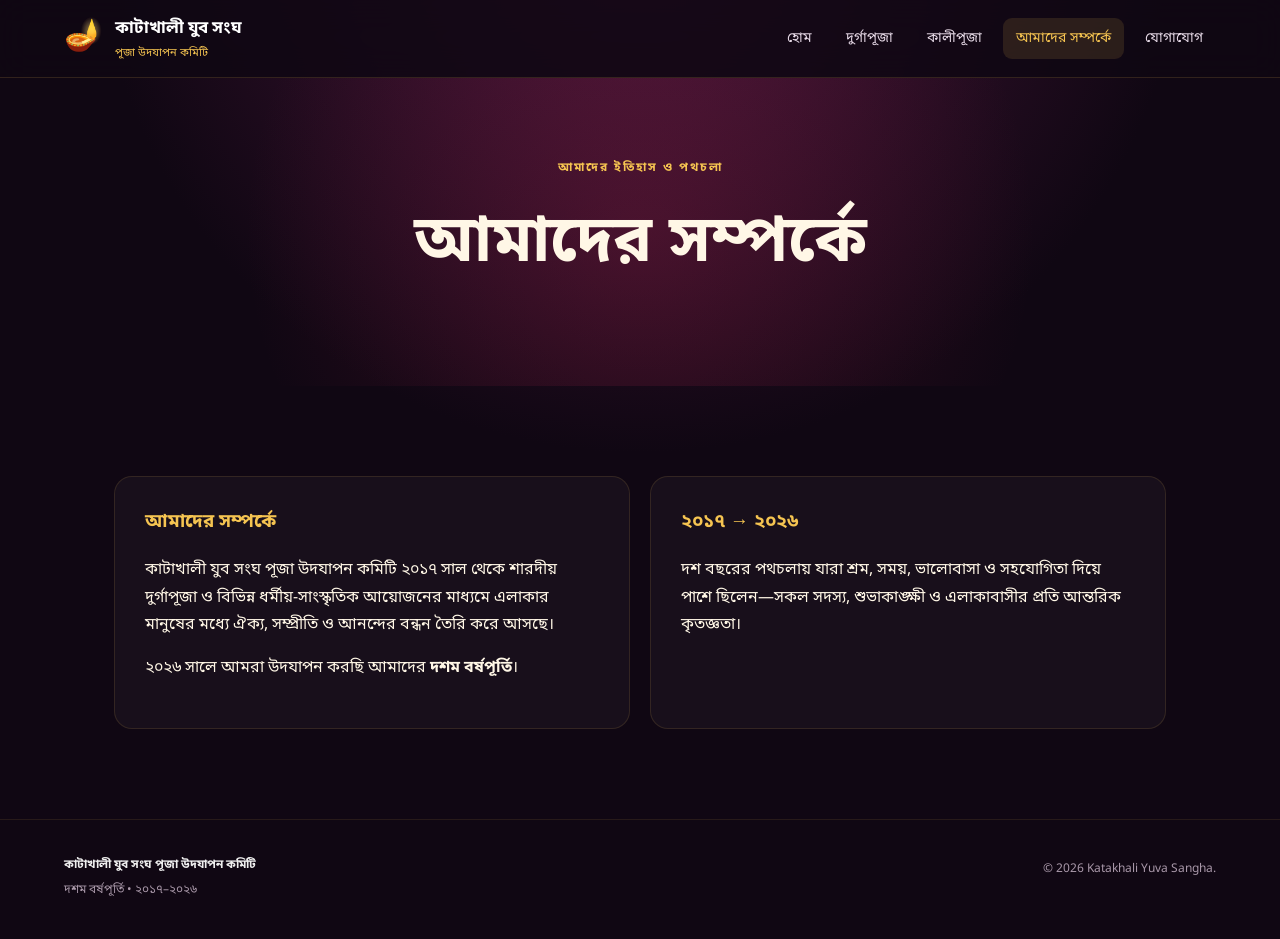
<file: about.html>
<!DOCTYPE html><html lang="bn"><head><meta charset="UTF-8"><meta name="viewport" content="width=device-width,initial-scale=1.0"><meta name="description" content="আমাদের সম্পর্কে — কাটাখালী যুব সংঘ পূজা উদযাপন কমিটি"><title>আমাদের সম্পর্কে | কাটাখালী যুব সংঘ</title><link rel="stylesheet" href="style.css"></head><body>
<header class="site-header"><a class="brand" href="index.html"><span>🪔</span><div><strong>কাটাখালী যুব সংঘ</strong><small>পূজা উদযাপন কমিটি</small></div></a><button class="menu-toggle">☰</button><nav><a class="" href="index.html">হোম</a><a class="" href="durga-puja.html">দুর্গাপূজা</a><a class="" href="kali-puja.html">কালীপূজা</a><a class="active" href="about.html">আমাদের সম্পর্কে</a><a class="" href="contact.html">যোগাযোগ</a></nav></header>
<main><section class="page-hero"><p class="eyebrow">আমাদের ইতিহাস ও পথচলা</p><h1>আমাদের সম্পর্কে</h1></section><section class="section"><div class="info-grid"><div class="info-card"><h3>আমাদের সম্পর্কে</h3><p>কাটাখালী যুব সংঘ পূজা উদযাপন কমিটি ২০১৭ সাল থেকে শারদীয় দুর্গাপূজা ও বিভিন্ন ধর্মীয়-সাংস্কৃতিক আয়োজনের মাধ্যমে এলাকার মানুষের মধ্যে ঐক্য, সম্প্রীতি ও আনন্দের বন্ধন তৈরি করে আসছে।</p><p>২০২৬ সালে আমরা উদযাপন করছি আমাদের <strong>দশম বর্ষপূর্তি</strong>।</p></div><div class="info-card"><h3>২০১৭ → ২০২৬</h3><p>দশ বছরের পথচলায় যারা শ্রম, সময়, ভালোবাসা ও সহযোগিতা দিয়ে পাশে ছিলেন—সকল সদস্য, শুভাকাঙ্ক্ষী ও এলাকাবাসীর প্রতি আন্তরিক কৃতজ্ঞতা।</p></div></div></section></main>
<footer><div><strong>কাটাখালী যুব সংঘ পূজা উদযাপন কমিটি</strong><p>দশম বর্ষপূর্তি • ২০১৭–২০২৬</p></div><p>© <span id="year"></span> Katakhali Yuva Sangha.</p></footer><script src="script.js"></script></body></html>
</file>
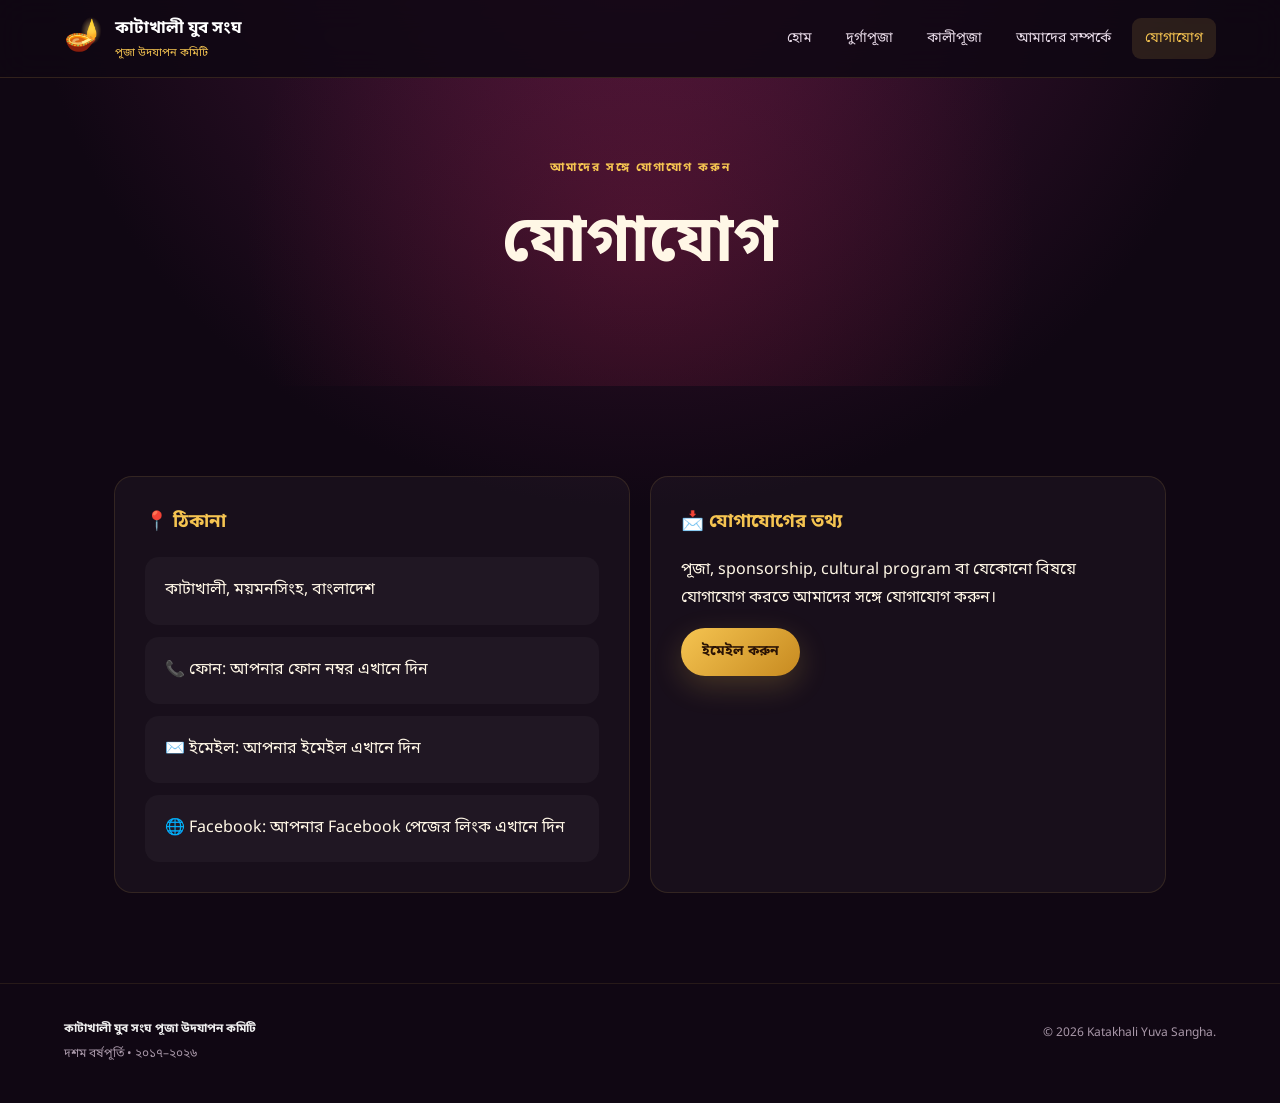
<file: contact.html>
<!DOCTYPE html><html lang="bn"><head><meta charset="UTF-8"><meta name="viewport" content="width=device-width,initial-scale=1.0"><meta name="description" content="যোগাযোগ — কাটাখালী যুব সংঘ পূজা উদযাপন কমিটি"><title>যোগাযোগ | কাটাখালী যুব সংঘ</title><link rel="stylesheet" href="style.css"></head><body>
<header class="site-header"><a class="brand" href="index.html"><span>🪔</span><div><strong>কাটাখালী যুব সংঘ</strong><small>পূজা উদযাপন কমিটি</small></div></a><button class="menu-toggle">☰</button><nav><a class="" href="index.html">হোম</a><a class="" href="durga-puja.html">দুর্গাপূজা</a><a class="" href="kali-puja.html">কালীপূজা</a><a class="" href="about.html">আমাদের সম্পর্কে</a><a class="active" href="contact.html">যোগাযোগ</a></nav></header>
<main><section class="page-hero"><p class="eyebrow">আমাদের সঙ্গে যোগাযোগ করুন</p><h1>যোগাযোগ</h1></section><section class="section"><div class="info-grid"><div class="info-card"><h3>📍 ঠিকানা</h3><div class="contact-list"><div class="contact-item">কাটাখালী, ময়মনসিংহ, বাংলাদেশ</div><div class="contact-item">📞 ফোন: আপনার ফোন নম্বর এখানে দিন</div><div class="contact-item">✉️ ইমেইল: আপনার ইমেইল এখানে দিন</div><div class="contact-item">🌐 Facebook: আপনার Facebook পেজের লিংক এখানে দিন</div></div></div><div class="info-card"><h3>📩 যোগাযোগের তথ্য</h3><p>পূজা, sponsorship, cultural program বা যেকোনো বিষয়ে যোগাযোগ করতে আমাদের সঙ্গে যোগাযোগ করুন।</p><a class="btn primary" href="mailto:your@email.com">ইমেইল করুন</a></div></div></section></main>
<footer><div><strong>কাটাখালী যুব সংঘ পূজা উদযাপন কমিটি</strong><p>দশম বর্ষপূর্তি • ২০১৭–২০২৬</p></div><p>© <span id="year"></span> Katakhali Yuva Sangha.</p></footer><script src="script.js"></script></body></html>
</file>
<file: style.css>
@import url('https://fonts.googleapis.com/css2?family=Noto+Sans+Bengali:wght@400;500;600;700;800&family=Playfair+Display:wght@600;700&display=swap');
:root{--bg:#100713;--card:#1c0d20;--gold:#f5c451;--cream:#fff7e6;--muted:#c9b8c9;--red:#9f2047;--max:1180px}
*{box-sizing:border-box}html{scroll-behavior:smooth}body{margin:0;background:radial-gradient(circle at 50% -10%,#4b163b 0,#100713 45%);color:var(--cream);font-family:"Noto Sans Bengali",sans-serif;line-height:1.7}a{text-decoration:none;color:inherit}.site-header{height:78px;display:flex;align-items:center;justify-content:space-between;padding:0 5%;position:sticky;top:0;z-index:20;background:rgba(16,7,19,.86);backdrop-filter:blur(16px);border-bottom:1px solid rgba(245,196,81,.15)}.brand{display:flex;align-items:center;gap:12px}.brand>span{font-size:31px}.brand strong{display:block;font-size:17px;color:#fff}.brand small{display:block;color:var(--gold);font-size:11px}nav{display:flex;gap:8px}nav a{padding:9px 13px;border-radius:9px;color:#e8dbe8;font-size:14px}nav a:hover,nav a.active{background:rgba(245,196,81,.12);color:var(--gold)}.menu-toggle{display:none;background:none;border:0;color:white;font-size:28px}.hero{min-height:calc(100vh - 78px);display:grid;place-items:center;text-align:center;position:relative;overflow:hidden;padding:70px 20px;background:linear-gradient(180deg,rgba(41,11,42,.2),rgba(16,7,19,.9)),radial-gradient(circle at 50% 45%,rgba(164,40,82,.35),transparent 40%)}.hero-content{position:relative;z-index:3;animation:rise 1.1s ease both}.eyebrow{color:var(--gold);letter-spacing:2px;text-transform:uppercase;font-size:12px;font-weight:700;margin:0 0 12px}.hero h1{font-family:"Playfair Display","Noto Sans Bengali",serif;font-size:clamp(48px,9vw,105px);line-height:1;margin:0;background:linear-gradient(90deg,#fff4c4,#f5c451,#fff);background-size:200%;-webkit-background-clip:text;color:transparent;animation:shine 4s linear infinite}.years{font-size:clamp(28px,5vw,58px);color:#fff;margin:12px 0;font-weight:700}.years span{color:var(--gold)}.hero-text{color:#d9cbd9;font-size:17px}.hero-actions{display:flex;gap:12px;justify-content:center;margin-top:28px}.btn{display:inline-block;padding:12px 21px;border-radius:999px;font-weight:700;font-size:14px;transition:.25s}.btn:hover{transform:translateY(-2px)}.primary{background:linear-gradient(135deg,#f5c451,#c78a20);color:#2a1305;box-shadow:0 10px 30px rgba(245,196,81,.2)}.ghost{border:1px solid rgba(245,196,81,.5);color:var(--gold)}.hero-lotus{position:absolute;font-size:500px;line-height:1;color:#f5c451;opacity:.035;animation:spin 30s linear infinite}.section{max-width:var(--max);margin:auto;padding:90px 5%}.section-head{text-align:center;max-width:760px;margin:0 auto 42px}.section h2{font-family:"Playfair Display","Noto Sans Bengali",serif;font-size:clamp(30px,5vw,52px);line-height:1.2;margin:0 0 12px}.section-head>p:last-child{color:var(--muted)}.stats{display:grid;grid-template-columns:repeat(3,1fr);gap:15px}.stats div{padding:26px;text-align:center;border:1px solid rgba(245,196,81,.12);border-radius:18px;background:rgba(255,255,255,.025)}.stats b{display:block;color:var(--gold);font-size:30px}.stats span{color:var(--muted);font-size:13px}.year-grid{display:grid;grid-template-columns:repeat(5,1fr);gap:14px}.year-card{position:relative;border-radius:16px;overflow:hidden;aspect-ratio:1.2;border:1px solid rgba(245,196,81,.12);background:#201024}.year-card img{width:100%;height:100%;object-fit:cover;display:block;transition:.5s;opacity:.8}.year-card span{position:absolute;left:0;right:0;bottom:0;padding:35px 12px 12px;background:linear-gradient(transparent,rgba(10,3,12,.95));font-weight:800}.year-card:hover img{transform:scale(1.07);opacity:1}.year-card.featured{border-color:rgba(245,196,81,.65);box-shadow:0 0 30px rgba(245,196,81,.12)}.celebrate{max-width:1100px;margin:30px auto 90px;border:1px solid rgba(245,196,81,.2);border-radius:24px;background:linear-gradient(135deg,rgba(145,28,66,.3),rgba(245,196,81,.06));display:flex;align-items:center;justify-content:space-between;gap:30px}.celebrate h2{font-size:35px}footer{padding:35px 5%;border-top:1px solid rgba(245,196,81,.1);display:flex;justify-content:space-between;gap:20px;color:#a998a9;font-size:12px}footer strong{color:#eee}footer p{margin:4px 0}.page-hero{padding:80px 5%;text-align:center;background:radial-gradient(circle,rgba(159,32,71,.28),transparent 60%)}.page-hero h1{font-size:clamp(38px,6vw,65px);margin:5px 0}.year-section{padding:50px 0;border-top:1px solid rgba(245,196,81,.1)}.year-section h2{font-size:34px;margin:0}.year-section .label{color:var(--gold);font-weight:700}.photo-grid{display:grid;grid-template-columns:repeat(3,1fr);gap:14px;margin-top:20px}.photo-grid img{width:100%;aspect-ratio:4/3;object-fit:cover;border-radius:14px;border:1px solid rgba(245,196,81,.1)}.info-grid{display:grid;grid-template-columns:repeat(2,1fr);gap:20px}.info-card{padding:30px;border-radius:18px;background:rgba(255,255,255,.035);border:1px solid rgba(245,196,81,.12)}.info-card h3{color:var(--gold);margin-top:0}.contact-list{display:grid;gap:12px}.contact-item{padding:20px;border-radius:14px;background:rgba(255,255,255,.035)}#fireworks{position:fixed;inset:0;pointer-events:none;z-index:30;overflow:hidden}.spark{position:absolute;width:4px;height:4px;border-radius:50%;background:#ffd76a;box-shadow:0 0 8px #ffd76a;animation:explode 1.4s ease-out forwards}@keyframes explode{0%{transform:translate(0,0) scale(1);opacity:1}100%{transform:translate(var(--x),var(--y)) scale(0);opacity:0}}@keyframes rise{from{opacity:0;transform:translateY(25px)}to{opacity:1;transform:none}}@keyframes shine{to{background-position:200%}}@keyframes spin{to{transform:rotate(360deg)}}@media(max-width:850px){nav{display:none;position:absolute;top:78px;left:0;right:0;padding:15px;background:#160a19;flex-direction:column;border-bottom:1px solid rgba(245,196,81,.15)}nav.open{display:flex}.menu-toggle{display:block}.year-grid{grid-template-columns:repeat(2,1fr)}.stats,.info-grid{grid-template-columns:1fr}.photo-grid{grid-template-columns:repeat(2,1fr)}.celebrate,footer{flex-direction:column}.section{padding:65px 5%}}@media(max-width:480px){.hero{min-height:calc(100vh - 78px)}.hero-actions{flex-direction:column;align-items:center}.btn{width:min(280px,90%)}.photo-grid{grid-template-columns:1fr}.year-grid{gap:10px}.year-card{aspect-ratio:1.05}}
</file>
